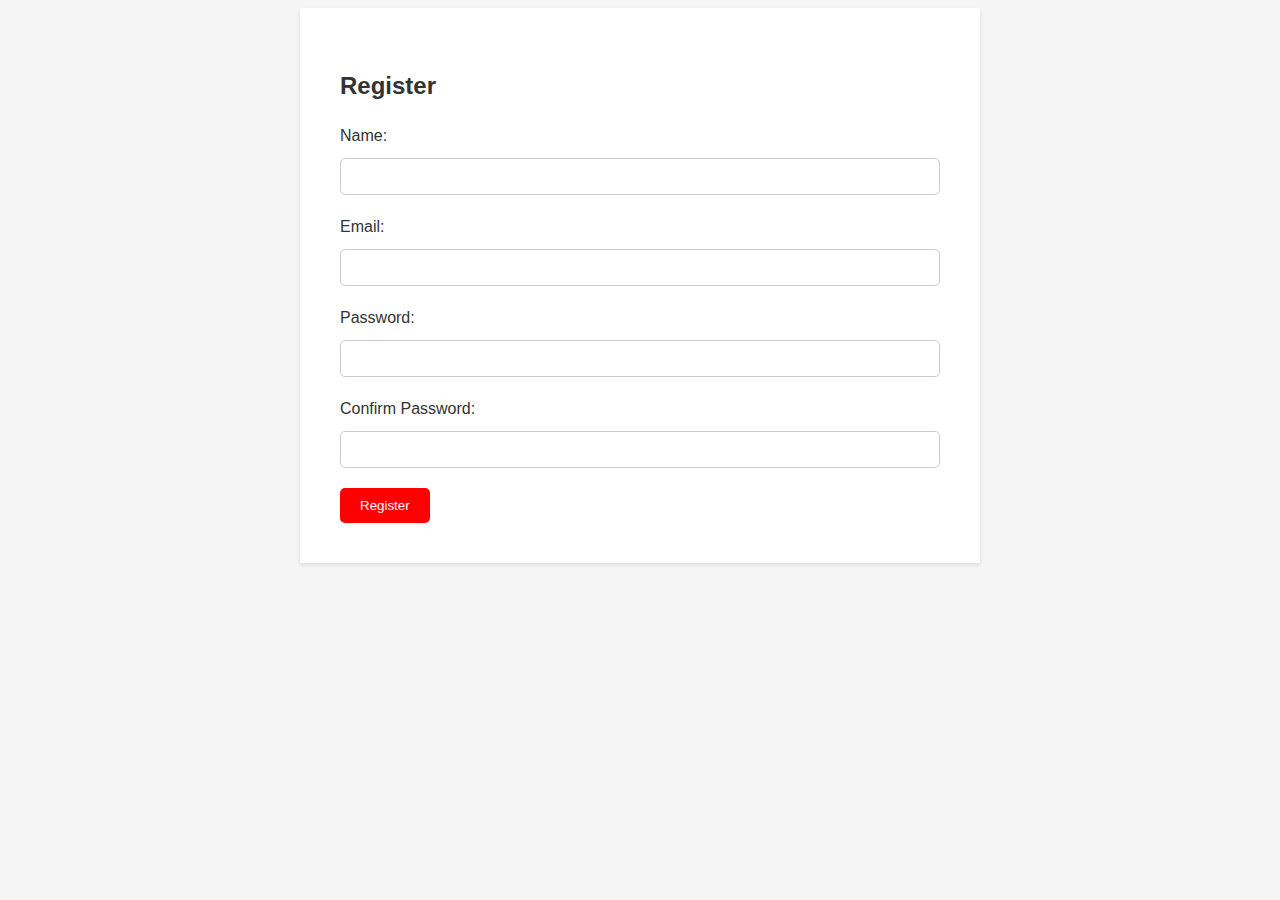
<file: reg.html>
<!DOCTYPE html>
<html>
<head>
	<title>My E-commerce Website</title>
	<meta charset="UTF-8">
	<meta name="viewport" content="width=device-width, initial-scale=1.0">
	<link rel="stylesheet" href="style.css">
	<!-- Other meta tags and stylesheets -->
	<link rel="stylesheet" href="https://cdnjs.cloudflare.com/ajax/libs/font-awesome/5.15.3/css/all.min.css" integrity="sha512-9zq+Lz8v+Z+J+ZJQ5/4z+JvzvzQGJZ6x5vzvJZvJZvJZvJZvJZvJZvJZvJZvJZvJZvJZvJZvJZvJZvJZvJZvJZw==" crossorigin="anonymous" referrerpolicy="no-referrer"
</head>
<body>
<section class="registration-form">
	<h2>Register</h2>
	<form>
		<label for="name">Name:</label>
		<input type="text" id="name" name="name" required>
		<label for="email">Email:</label>
		<input type="email" id="email" name="email" required>
		<label for="password">Password:</label>
		<input type="password" id="password" name="password" required>
		<label for="confirm-password">Confirm Password:</label>
		<input type="password" id="confirm-password" name="confirm-password" required>
		<button type="submit">Register</button>
	</form>
</section>
<body>
</html>
</file>
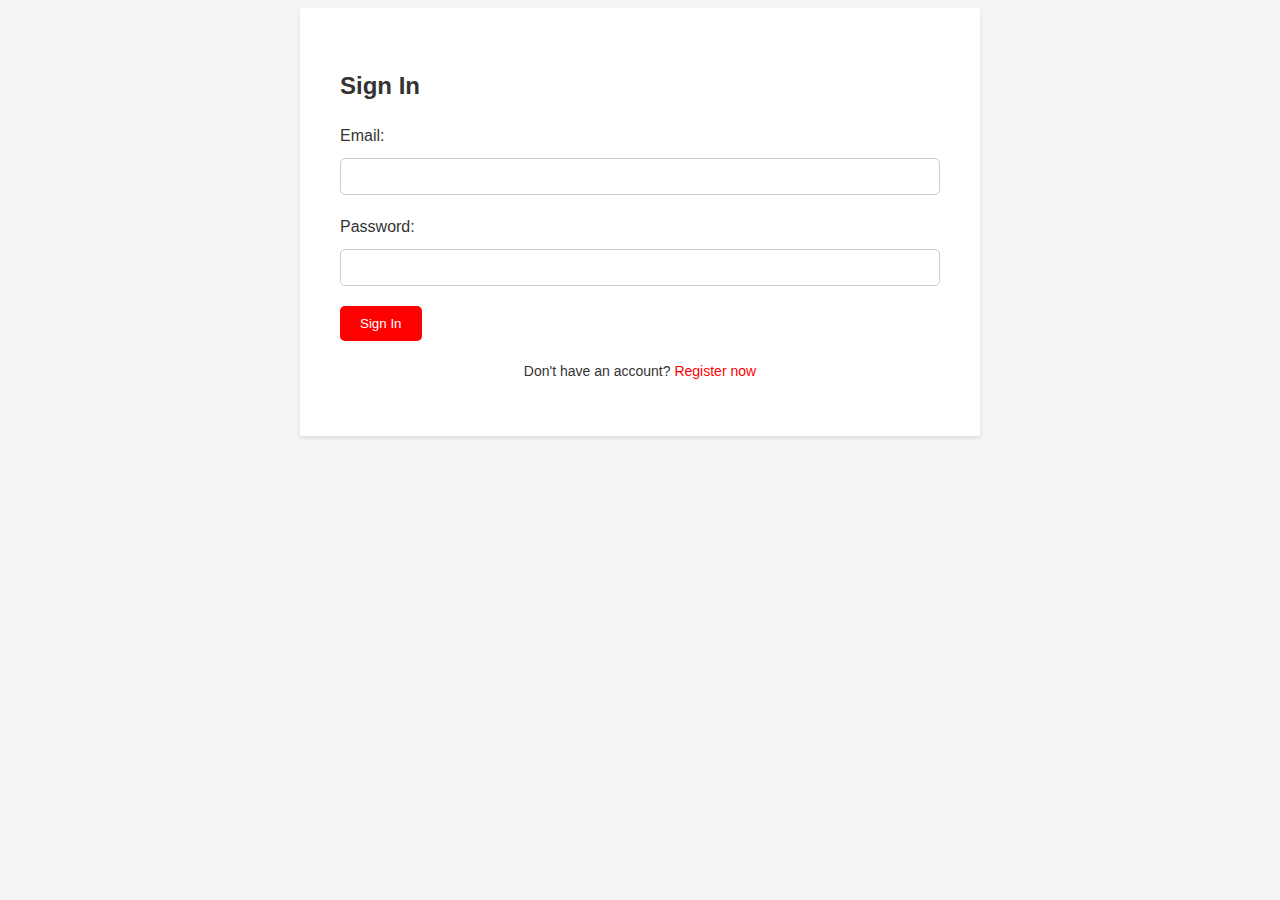
<file: sign.html>
<!DOCTYPE html>
<html>
<head>
	<title>My E-commerce Website</title>
	<meta charset="UTF-8">
	<meta name="viewport" content="width=device-width, initial-scale=1.0">
	<link rel="stylesheet" href="style.css">
	<!-- Other meta tags and stylesheets -->
	<link rel="stylesheet" href="https://cdnjs.cloudflare.com/ajax/libs/font-awesome/5.15.3/css/all.min.css" integrity="sha512-9zq+Lz8v+Z+J+ZJQ5/4z+JvzvzQGJZ6x5vzvJZvJZvJZvJZvJZvJZvJZvJZvJZvJZvJZvJZvJZvJZvJZvJZvJZw==" crossorigin="anonymous" referrerpolicy="no-referrer"
</head>
<body>
<section class="signin-form">
	<h2>Sign In</h2>
	<form>
		<label for="email">Email:</label>
		<input type="email" id="email" name="email" required>
		<label for="password">Password:</label>
		<input type="password" id="password" name="password" required>
		<button type="submit">Sign In</button>
	</form>
	<p>Don't have an account? <a href="reg.html">Register now</a></p>
</section>
<body>
</html>
</file>
<file: style.css>
/* Global styles */
/* Header styles */
.image-container {
  position: relative;
  width: 500px;
  height: 300px;
  border: 1px solid #ccc;
  display: flex;
  justify-content: center;
  align-items: center;
}

.image-container img {
  max-width: 100%;
  max-height: 100%;
}

.arrow {
  position: absolute;
  top: 50%;
  transform: translateY(-50%);
  width: 30px;
  height: 30px;
  background-color: #fff;
  border: 1px solid #ccc;
  border-radius: 50%;
  font-size: 20px;
  text-align: center;
  line-height: 30px;
  cursor: pointer;
}

.left-arrow {
  left: 10px;
}

.right-arrow {
  right: 10px;
}
.logo{
	width:40px;
	height:20px;
      margin: 0;	
}

nav ul {
	list-style: none;
	margin: 0;
	padding: 0;
	display: flex;
}

nav ul li {
	position: relative;
	flex-grow: 1;
}

nav ul li a {
	display: block;
	padding: 10px 20px;
	color: black;
	text-decoration: none;
}

nav ul li:hover > ul {
	display: block;
	z-index:1;
}

nav ul ul {
	display: none;
	position: absolute;
	top: 100%;
	left: 0;
	background-color: #333;
	padding: 0;
}

nav ul ul li {
	position: relative;
	flex-grow: 1;
}

nav ul ul li a {
	display: block;
	padding: 10px 20px;
	color: #fff;
	text-decoration: none;
}




.signin-form {
	max-width: 600px;
	margin: 0 auto;
	padding: 40px;
	background-color: #fff;
	box-shadow: 0 2px 4px rgba(0,0,0,0.1);
}

.signin-form h2 {
	font-size: 24px;
	margin-bottom: 20px;
}

.signin-form form {
	display: flex;
	flex-wrap: wrap;
}

.signin-form label {
	display: block;
	font-size: 16px;
	margin-bottom: 10px;
}

.signin-form input {
	width: 100%;
	padding: 10px;
	margin-bottom: 20px;
	border: 1px solid #ccc;
	border-radius: 5px;
}

.signin-form button {
	background-color: #f00;
	color: #fff;
	padding: 10px 20px;
	border-radius: 5px;
	border: none;
	cursor: pointer;
}

.signin-form button:hover {
	background-color: #d00;
}

.signin-form p {
	font-size: 14px;
	margin-top: 20px;
	text-align: center;
}

.signin-form a {
	color: #f00;
	text-decoration: none;
}

.signin-form a:hover {
	text-decoration: underline;
}
.registration-form {
	max-width: 600px;
	margin: 0 auto;
	padding: 40px;
	background-color: #fff;
	box-shadow: 0 2px 4px rgba(0,0,0,0.1);
}

.registration-form h2 {
	font-size: 24px;
	margin-bottom: 20px;
}

.registration-form form {
	display: flex;
	flex-wrap: wrap;
}

.registration-form label {
	display: block;
	font-size: 16px;
	margin-bottom: 10px;
}

.registration-form input {
	width: 100%;
	padding: 10px;
	margin-bottom: 20px;
	border: 1px solid #ccc;
	border-radius: 5px;
}

.registration-form button {
	background-color: #f00;
	color: #fff;
	padding: 10px 20px;
	border-radius: 5px;
	border: none;
	cursor: pointer;
}

.registration-form button:hover {
	background-color: #d00;
}
.bottom-bar {
	background-color: #222;
	padding: 20px 0;
	display: flex;
	justify-content: space-between;
	align-items: center;
}

.bottom-bar p {
	font-size: 14px;
	margin: 0;
	text-align: center;
	flex-grow: 1;
}

.social-icons {
	list-style: none;
	display: flex;
	justify-content: flex-end;
	align-items: center;
	margin: 0;
	padding: 0;
	flex-grow: 0;
}
footer {
	background-color: #333;
	color: #fff;
	padding: 40px 0;
	display: flex;
	flex-wrap: wrap;
	justify-content: space-between;
	align-items: flex-start;
}

footer .container {
	width: 100%;
	max-width: 1200px;
	margin: 0 auto;
	display: flex;
	flex-wrap: wrap;
	justify-content: space-between;
	align-items: flex-start;
}

footer .row {
	width: 100%;
	display: flex;
	flex-wrap: wrap;
	justify-content: space-between;
	align-items: flex-start;
}

footer .col-md-4 {
	width: calc(33.33% - 20px);
	margin-right: 20px;
	margin-bottom: 40px;
}

footer .col-md-4:last-child {
	margin-right: 0;
}

@media (max-width: 767px) {
	footer .col-md-4 {
		width: 100%;
		margin-right: 0;
	}
}
header {
	background-color: #fff;
	padding: 20px;
	box-shadow: 0 2px 4px rgba(0,0,0,0.1);
}

.logo img {
	max-width: 100%;
	height: auto;
}

nav {
	display: flex;
	justify-content: space-between;
	align-items: center;
}

nav ul {
	list-style: none;
	display: flex;
}

nav li {
	margin-right: 20px;
}

nav a {
	color: #333;
	text-decoration: none;
}

nav a:hover {
	color: #f00;
}

.cart {
	background-color: #f00;
	color: #fff;
	padding: 10px 20px;
	border-radius: 5px;
	cursor: pointer;
}

.cart a {
	color: #fff;
	text-decoration: none;
}

.cart i {
	margin-right: 5px;
}

/* Footer styles */
footer {
	background-color: #333;
	color: #fff;
	padding: 40px 0;
}
footer .container{
	padding-left:20px;
}

footer h3 {
	font-size: 24px;
	margin-bottom: 20px;
}

footer p {
	font-size: 16px;
	line-height: 1.5;
	margin-bottom: 20px;
}

footer ul {
	list-style: none;
	margin: 0;
	padding: 0;
}

footer ul li {
	margin-bottom: 10px;
}

footer ul li a {
	color: #fff;
	text-decoration: none;
}

.bottom-bar {
	width:100%;
	background-color: #222;
	padding-top: 20px;
	padding-left:40%;
	
}




body {
	font-family: Arial, sans-serif;
	font-size: 16px;
	line-height: 1.5;
	color: #333;
	background-color: #f5f5f5;
}

/* Header styles */
header {
	background-color: #fff;
	padding: 20px;
	box-shadow: 0 2px 4px rgba(0,0,0,0.1);
}

/* Navigation menu styles */
nav {
	display: flex;
	justify-content: space-between;
	align-items: center;
}

nav ul {
	list-style: none;
	display: flex;
}

nav li {
	margin-right: 20px;
}

nav a {
	color: #333;
	text-decoration: none;
}

nav a:hover {
	color: #f00;
}

/* Main content styles */
main {
	padding: 20px;
}

/* Product category styles */
.category {
	margin-bottom: 20px;
}

.category h2 {
	font-size: 24px;
	margin-bottom: 10px;
}

.category ul {
	list-style: none;
	display: flex;
	flex-wrap: wrap;
}

.category li {
	flex: 1 0 200px;
	margin-right: 20px;
	margin-bottom: 20px;
}

.category img {
	width: 100%;
	height: auto;
}


/* Product listing styles */
.product {
	display: flex;
	flex-direction: column;
	align-items: center;
	margin-bottom: 20px;
}

.product img {
	width: 100%;
	height: auto;
}

.product h3 {
	font-size: 18px;
	margin-top: 10px;
	margin-bottom: 5px;
}

.product p {
	font-size: 16px;
	margin-bottom: 10px;
}

.product button {
	background-color: #f00;
	color: #fff;
	border: none;
	padding: 10px 20px;
	border-radius: 5px;
	cursor: pointer;
}

.product button:hover {
	background-color: #ff4d4d;
}
</file>
